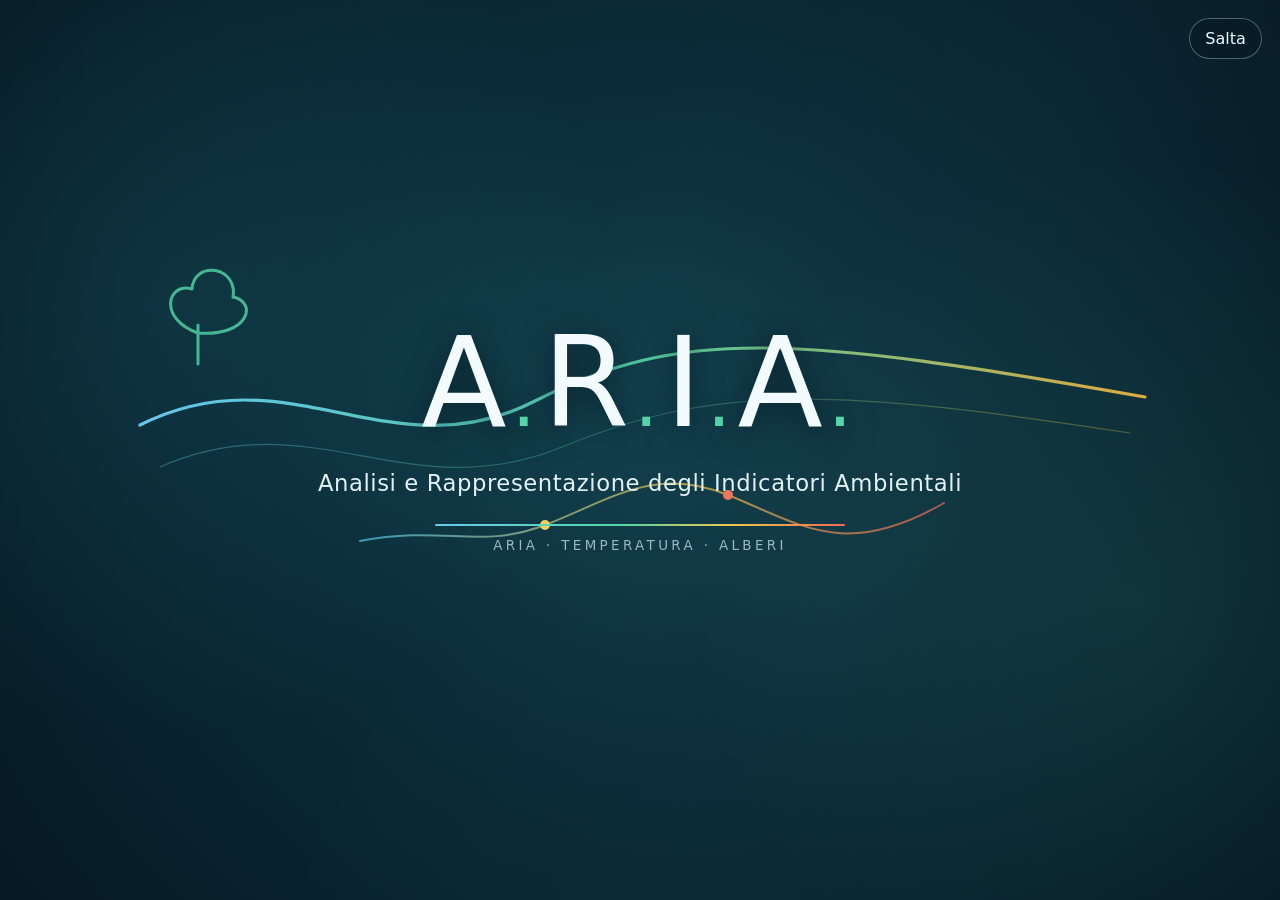
<file: aria-splash/index.html>
<!doctype html>
<html lang="it">
<head>
  <meta charset="utf-8">
  <meta name="viewport" content="width=device-width, initial-scale=1, viewport-fit=cover">
  <meta name="theme-color" content="#071d2a">
  <title>A.R.I.A. — Splash demo</title>
  <link rel="stylesheet" href="splash.css">
</head>
<body>
  <main class="app-preview" aria-label="Contenuto simulato dell'applicazione">
    <header class="app-header">
      <strong>A.R.I.A.</strong>
      <span>Indicatori ambientali · Roma</span>
    </header>
    <section class="map-preview" aria-hidden="true">
      <div class="map-grid"></div>
      <div class="river"></div>
      <div class="road road-a"></div>
      <div class="road road-b"></div>
      <div class="station station-a"><span>42</span></div>
      <div class="station station-b"><span>31</span></div>
      <div class="station station-c"><span>58</span></div>
      <div class="map-card"><b>Qualità dell'aria</b><small>Panoramica ambientale</small></div>
    </section>
  </main>

  <section class="splash" id="ariaSplash" aria-label="Introduzione A.R.I.A.">
    <button class="skip" id="skipSplash" type="button">Salta</button>
    <div class="atmosphere" aria-hidden="true"></div>

    <div class="intro" role="img" aria-label="A.R.I.A., Analisi e Rappresentazione degli Indicatori Ambientali">
      <svg class="environment" viewBox="0 0 920 390" aria-hidden="true">
        <defs>
          <linearGradient id="airGradient" x1="0" x2="1">
            <stop offset="0" stop-color="#70d6ff"/>
            <stop offset=".5" stop-color="#55d6a8"/>
            <stop offset="1" stop-color="#f4b942"/>
          </linearGradient>
          <linearGradient id="heatGradient" x1="0" x2="1">
            <stop offset="0" stop-color="#56c8ef"/>
            <stop offset=".55" stop-color="#f1c84b"/>
            <stop offset="1" stop-color="#ef6a57"/>
          </linearGradient>
        </defs>
        <path class="air-line air-line-main" pathLength="1" d="M-40 170 C110 95 210 220 355 146 S615 80 965 142"/>
        <path class="air-line air-line-soft" pathLength="1" d="M-20 212 C132 145 228 255 382 192 S650 132 950 178"/>
        <path class="data-line" pathLength="1" d="M180 286 C265 270 300 295 365 270 S474 210 548 240 S665 305 764 248"/>
        <circle class="data-dot dot-one" cx="365" cy="270" r="5"/>
        <circle class="data-dot dot-two" cx="548" cy="240" r="5"/>
        <g class="tree-mark" transform="translate(705 198)">
          <path d="M18 70 V109"/>
          <path d="M18 78 C-22 64 -13 27 12 34 C14 5 58 11 53 42 C78 47 69 82 18 78Z"/>
        </g>
      </svg>

      <div class="wordmark" aria-hidden="true">
        <span>A</span><i>.</i><span>R</span><i>.</i><span>I</span><i>.</i><span>A</span><i>.</i>
      </div>
      <h1 class="sr-only">A.R.I.A.</h1>
      <p class="subtitle">Analisi e Rappresentazione degli Indicatori Ambientali</p>
      <div class="spectrum" aria-hidden="true"><span></span></div>
      <p class="signal" aria-hidden="true">ARIA · TEMPERATURA · ALBERI</p>
    </div>
  </section>

  <aside class="demo-controls" id="demoControls" hidden>
    <p>La splash è stata rimossa dal DOM.</p>
    <button id="replaySplash" type="button">Ripeti</button>
  </aside>

  <template id="splashTemplate">
    <!-- Il contenuto viene catturato da JavaScript prima della prima riproduzione. -->
  </template>
  <script src="splash.js"></script>
</body>
</html>
</file>
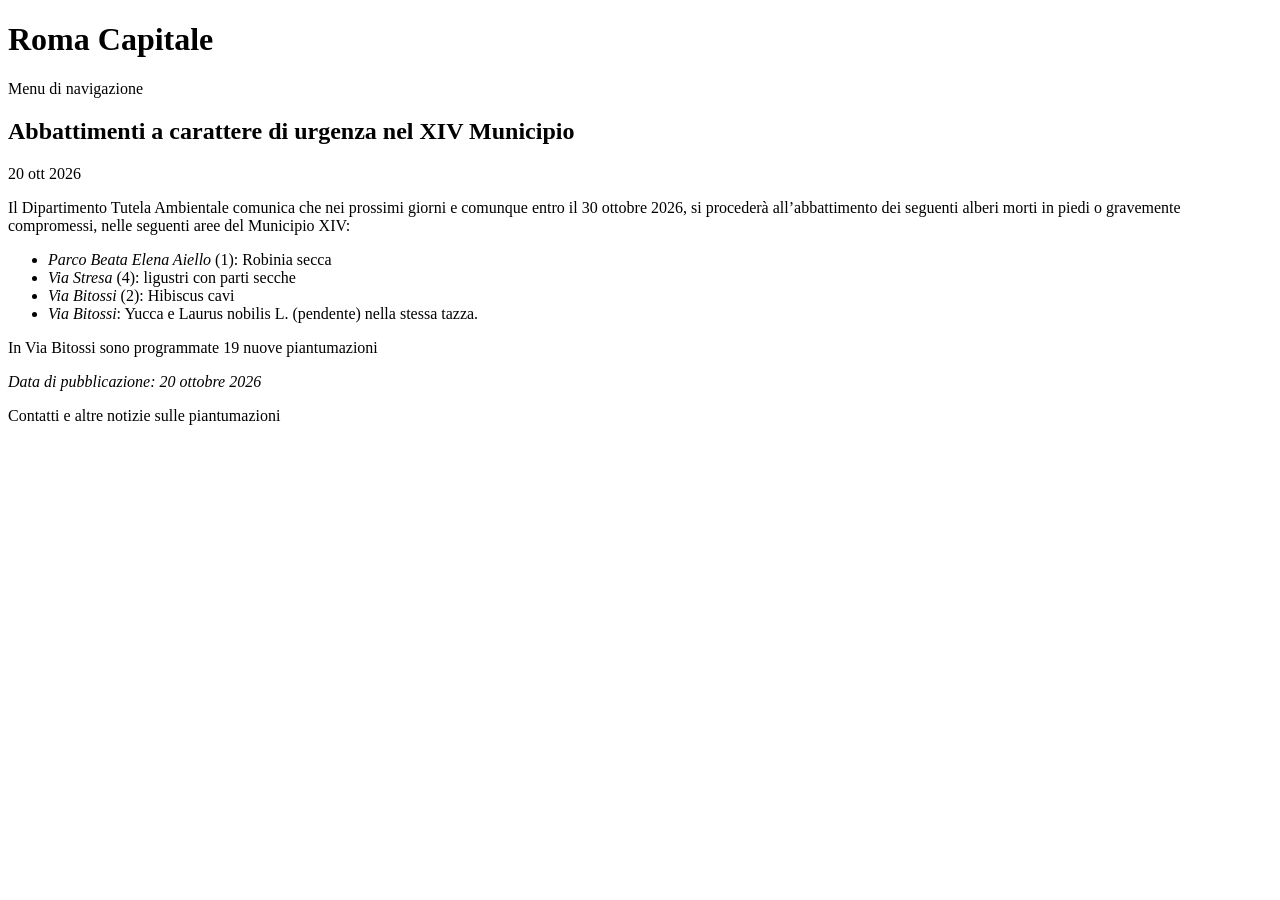
<file: tests/fixtures/tree-mixed-xiv.html>
<!doctype html>
<html><head><title>Roma Capitale | Informazioni di servizio</title>
<meta name="description" content="In Via Bitossi sono programmate 19 nuove piantumazioni">
</head><body><h1>Roma Capitale</h1><nav>Menu di navigazione</nav>
<h2>Abbattimenti a carattere di urgenza nel XIV Municipio</h2>
<article>
20 ott 2026<br>
<p>Il Dipartimento Tutela Ambientale comunica che nei prossimi giorni e comunque entro il 30 ottobre 2026, si proceder&agrave; all&rsquo;abbattimento dei seguenti alberi morti in piedi o gravemente compromessi, nelle seguenti aree del Municipio XIV:</p>
<ul>
<li><em>Parco Beata Elena Aiello</em> (1): Robinia secca</li>
<li><em>Via Stresa</em> (4): ligustri con parti secche</li>
<li><em>Via Bitossi</em> (2): Hibiscus cavi</li>
<li><em>Via Bitossi</em>: Yucca e Laurus nobilis L. (pendente) nella stessa tazza.</li>
</ul>
<p>In Via Bitossi sono programmate 19 nuove piantumazioni</p>
<p><em>Data di pubblicazione: 20 ottobre 2026</em></p>
</article><footer>Contatti e altre notizie sulle piantumazioni</footer></body></html>
</file>
<file: aria-splash/splash.css>
:root {
  color-scheme: dark;
  --ink: #f4fbff;
  --muted: #b8ccd5;
  --deep: #061923;
  --blue: #70d6ff;
  --green: #55d6a8;
  font-family: Inter, ui-sans-serif, system-ui, -apple-system, BlinkMacSystemFont, "Segoe UI", sans-serif;
}

* { box-sizing: border-box; }
html, body { width: 100%; min-height: 100%; margin: 0; overflow: hidden; }
body { background: #dce8e6; color: #12323d; }
button { font: inherit; }

.app-preview { min-height: 100svh; background: #e8efec; }
.app-header { height: 72px; display: flex; align-items: center; gap: 18px; padding: 0 clamp(18px, 4vw, 54px); background: #f8fbfa; border-bottom: 1px solid #c9d7d2; }
.app-header strong { color: #0a4759; font-size: 1.45rem; letter-spacing: .08em; }
.app-header span { color: #507078; font-size: 1.05rem; }
.map-preview { position: relative; height: calc(100svh - 72px); overflow: hidden; background: #dce8e2; }
.map-grid { position: absolute; inset: 0; opacity: .5; background-image: linear-gradient(#b4c8c0 1px, transparent 1px), linear-gradient(90deg, #b4c8c0 1px, transparent 1px); background-size: 72px 72px; transform: rotate(-7deg) scale(1.2); }
.river { position: absolute; width: 120%; height: 92px; left: -10%; top: 48%; border: 25px solid #a8d9e9; border-left: 0; border-right: 0; border-radius: 50%; transform: rotate(-10deg); opacity: .75; }
.road { position: absolute; width: 130%; height: 8px; left: -15%; background: #fbf8ec; box-shadow: 0 0 0 1px #c6c3b8; }
.road-a { top: 31%; transform: rotate(17deg); }
.road-b { top: 67%; transform: rotate(-24deg); }
.station { position: absolute; display: grid; place-items: center; width: 46px; height: 46px; border-radius: 50%; color: white; font-size: .94rem; font-weight: 700; border: 4px solid #fff; box-shadow: 0 3px 14px #173c4b3b; }
.station-a { left: 22%; top: 28%; background: #55ad72; }
.station-b { left: 64%; top: 24%; background: #e2b54d; }
.station-c { left: 55%; top: 68%; background: #df7656; }
.map-card { position: absolute; left: clamp(16px, 4vw, 48px); bottom: clamp(16px, 5vw, 50px); display: grid; gap: 4px; width: min(280px, calc(100% - 32px)); padding: 18px; background: #ffffffee; border: 1px solid #bfd0ca; border-radius: 16px; box-shadow: 0 12px 30px #12323d24; }
.map-card small { color: #62777b; }

.splash { position: fixed; z-index: 10; inset: 0; display: grid; place-items: center; overflow: hidden; background: radial-gradient(circle at 50% 46%, #123f4d 0, #0a2b37 45%, var(--deep) 100%); color: var(--ink); opacity: 1; isolation: isolate; }
.splash::before { content: ""; position: absolute; inset: -20%; z-index: -1; background: radial-gradient(circle at 24% 38%, #3db5c61b, transparent 28%), radial-gradient(circle at 78% 62%, #55d6a817, transparent 28%); animation: breathe 2.5s ease-out both; }
.splash.is-leaving { animation: splash-out .38s ease forwards; pointer-events: none; }
.skip { position: absolute; z-index: 4; top: max(18px, env(safe-area-inset-top)); right: max(18px, env(safe-area-inset-right)); padding: .62rem .95rem; border: 1px solid #d8f6ff55; border-radius: 999px; background: #071c2599; color: #effcff; cursor: pointer; backdrop-filter: blur(8px); transition: background-color .2s, border-color .2s; }
.skip:hover, .skip:focus-visible { background: #174452; border-color: #9be8ff; outline: 3px solid #70d6ff55; outline-offset: 2px; }
.atmosphere { position: absolute; inset: 0; opacity: .24; background-image: linear-gradient(115deg, transparent 20%, #9ce9ff12 48%, transparent 75%); transform: translateX(-30%); animation: atmosphere 1.8s ease-out both; }
.intro { position: relative; width: min(920px, 94vw); min-height: 390px; display: grid; place-items: center; align-content: center; padding: 30px 16px; }
.environment { position: absolute; inset: 0; width: 100%; height: 100%; overflow: visible; }
.air-line, .data-line { fill: none; stroke-linecap: round; stroke-linejoin: round; stroke-dasharray: 1; stroke-dashoffset: 1; }
.air-line { stroke: url(#airGradient); }
.air-line-main { stroke-width: 3.2; opacity: .9; animation: draw-line 1.15s .12s cubic-bezier(.45,.05,.15,1) forwards; }
.air-line-soft { stroke-width: 1.2; opacity: .32; animation: draw-line 1.25s .25s ease-out forwards; }
.data-line { stroke: url(#heatGradient); stroke-width: 2; opacity: .68; animation: draw-line .85s .9s ease-out forwards; }
.data-dot { fill: #f3d05c; opacity: 0; transform-box: fill-box; transform-origin: center; animation: dot-in .28s 1.35s ease-out forwards; }
.dot-two { fill: #ef765e; animation-delay: 1.47s; }
.tree-mark { fill: none; stroke: var(--green); stroke-width: 3; stroke-linecap: round; stroke-linejoin: round; opacity: 0; transform-box: fill-box; transform-origin: bottom center; animation: tree-in .55s 1.18s ease-out forwards; }
.wordmark { position: relative; z-index: 2; display: flex; align-items: baseline; margin-top: -20px; font-size: calc(clamp(3.6rem, 11vw, 7.6rem) + .2rem); font-weight: 300; letter-spacing: .035em; line-height: .9; text-shadow: 0 6px 30px #00101899; }
.wordmark span, .wordmark i { display: inline-block; opacity: 0; transform: translateY(14px); animation: letter-in .35s cubic-bezier(.2,.85,.3,1) forwards; }
.wordmark i { color: var(--green); font-style: normal; font-size: calc(.58em + .2rem); margin-inline: .01em .03em; }
.wordmark span:nth-child(1) { animation-delay: .36s; }
.wordmark i:nth-child(2) { animation-delay: .45s; }
.wordmark span:nth-child(3) { animation-delay: .54s; }
.wordmark i:nth-child(4) { animation-delay: .63s; }
.wordmark span:nth-child(5) { animation-delay: .72s; }
.wordmark i:nth-child(6) { animation-delay: .81s; }
.wordmark span:nth-child(7) { animation-delay: .9s; }
.wordmark i:nth-child(8) { animation-delay: .99s; }
.subtitle { position: relative; z-index: 2; max-width: 680px; margin: 28px auto 0; padding: 0 12px; color: #e2f2f4; font-size: calc(clamp(.94rem, 2.4vw, 1.22rem) + .2rem); font-weight: 400; line-height: 1.45; letter-spacing: .025em; text-align: center; opacity: 0; transform: translateY(9px); animation: subtitle-in .45s .95s ease-out forwards; }
.spectrum { position: relative; z-index: 2; width: min(410px, 66vw); height: 2px; margin-top: 24px; overflow: hidden; border-radius: 99px; background: #ffffff1a; opacity: 0; animation: fade-in .3s 1.18s forwards; }
.spectrum span { display: block; width: 100%; height: 100%; background: linear-gradient(90deg, #66cdec, #55d6a8 45%, #f0c84c 72%, #ef6b57); transform: scaleX(0); transform-origin: left; animation: scale-line .55s 1.2s ease-out forwards; }
.signal { position: relative; z-index: 2; margin: 12px 0 0; color: #9ab8bf; font-size: .84rem; letter-spacing: .25em; opacity: 0; animation: fade-in .35s 1.42s forwards; }
.demo-controls { position: fixed; z-index: 5; right: max(18px, env(safe-area-inset-right)); bottom: max(18px, env(safe-area-inset-bottom)); display: flex; align-items: center; gap: 12px; padding: 10px 10px 10px 16px; border: 1px solid #b9ccc6; border-radius: 16px; background: #ffffffed; box-shadow: 0 10px 28px #173c4b2e; }
.demo-controls[hidden] { display: none; }
.demo-controls p { margin: 0; color: #49666d; font-size: .94rem; }
.demo-controls button { padding: .66rem 1rem; border: 0; border-radius: 10px; color: white; background: #0b6372; cursor: pointer; font-weight: 700; }
.demo-controls button:focus-visible { outline: 3px solid #0b637255; outline-offset: 2px; }
.sr-only { position: absolute; width: 1px; height: 1px; padding: 0; margin: -1px; overflow: hidden; clip: rect(0,0,0,0); white-space: nowrap; border: 0; }

@keyframes draw-line { to { stroke-dashoffset: 0; } }
@keyframes letter-in { to { opacity: 1; transform: translateY(0); } }
@keyframes subtitle-in { to { opacity: 1; transform: translateY(0); } }
@keyframes fade-in { to { opacity: 1; } }
@keyframes scale-line { to { transform: scaleX(1); } }
@keyframes dot-in { 50% { opacity: 1; transform: scale(1.7); } 100% { opacity: 1; transform: scale(1); } }
@keyframes tree-in { from { opacity: 0; transform: translateY(12px) scale(.85); } to { opacity: .8; transform: none; } }
@keyframes atmosphere { to { transform: translateX(24%); } }
@keyframes breathe { from { transform: scale(.92); opacity: .25; } to { transform: scale(1); opacity: 1; } }
@keyframes splash-out { to { opacity: 0; transform: scale(1.012); } }

@media (max-width: 600px) {
  .intro { width: 100vw; min-height: 340px; }
  .wordmark { font-size: calc(clamp(3.25rem, 19vw, 5.8rem) + .2rem); }
  .subtitle { max-width: 340px; margin-top: 22px; font-size: 1.14rem; }
  .environment { transform: scale(1.12); }
  .signal { font-size: .76rem; letter-spacing: .18em; }
  .demo-controls { left: 14px; right: 14px; justify-content: space-between; }
}

@media (max-height: 430px) and (orientation: landscape) {
  .intro { min-height: 270px; transform: scale(.84); }
  .wordmark { font-size: calc(clamp(3rem, 13vh, 5rem) + .2rem); }
  .subtitle { margin-top: 18px; }
  .spectrum { margin-top: 16px; }
  .skip { top: 10px; right: 12px; }
}

@media (prefers-reduced-motion: reduce) {
  .splash::before, .atmosphere, .environment, .wordmark span, .wordmark i, .subtitle, .spectrum, .spectrum span, .signal { animation: none !important; transform: none !important; }
  .environment { display: none; }
  .wordmark span, .wordmark i, .subtitle, .spectrum, .signal { opacity: 1; }
  .spectrum span { transform: scaleX(1) !important; }
  .splash.is-leaving { animation-duration: .18s; }
}
</file>
